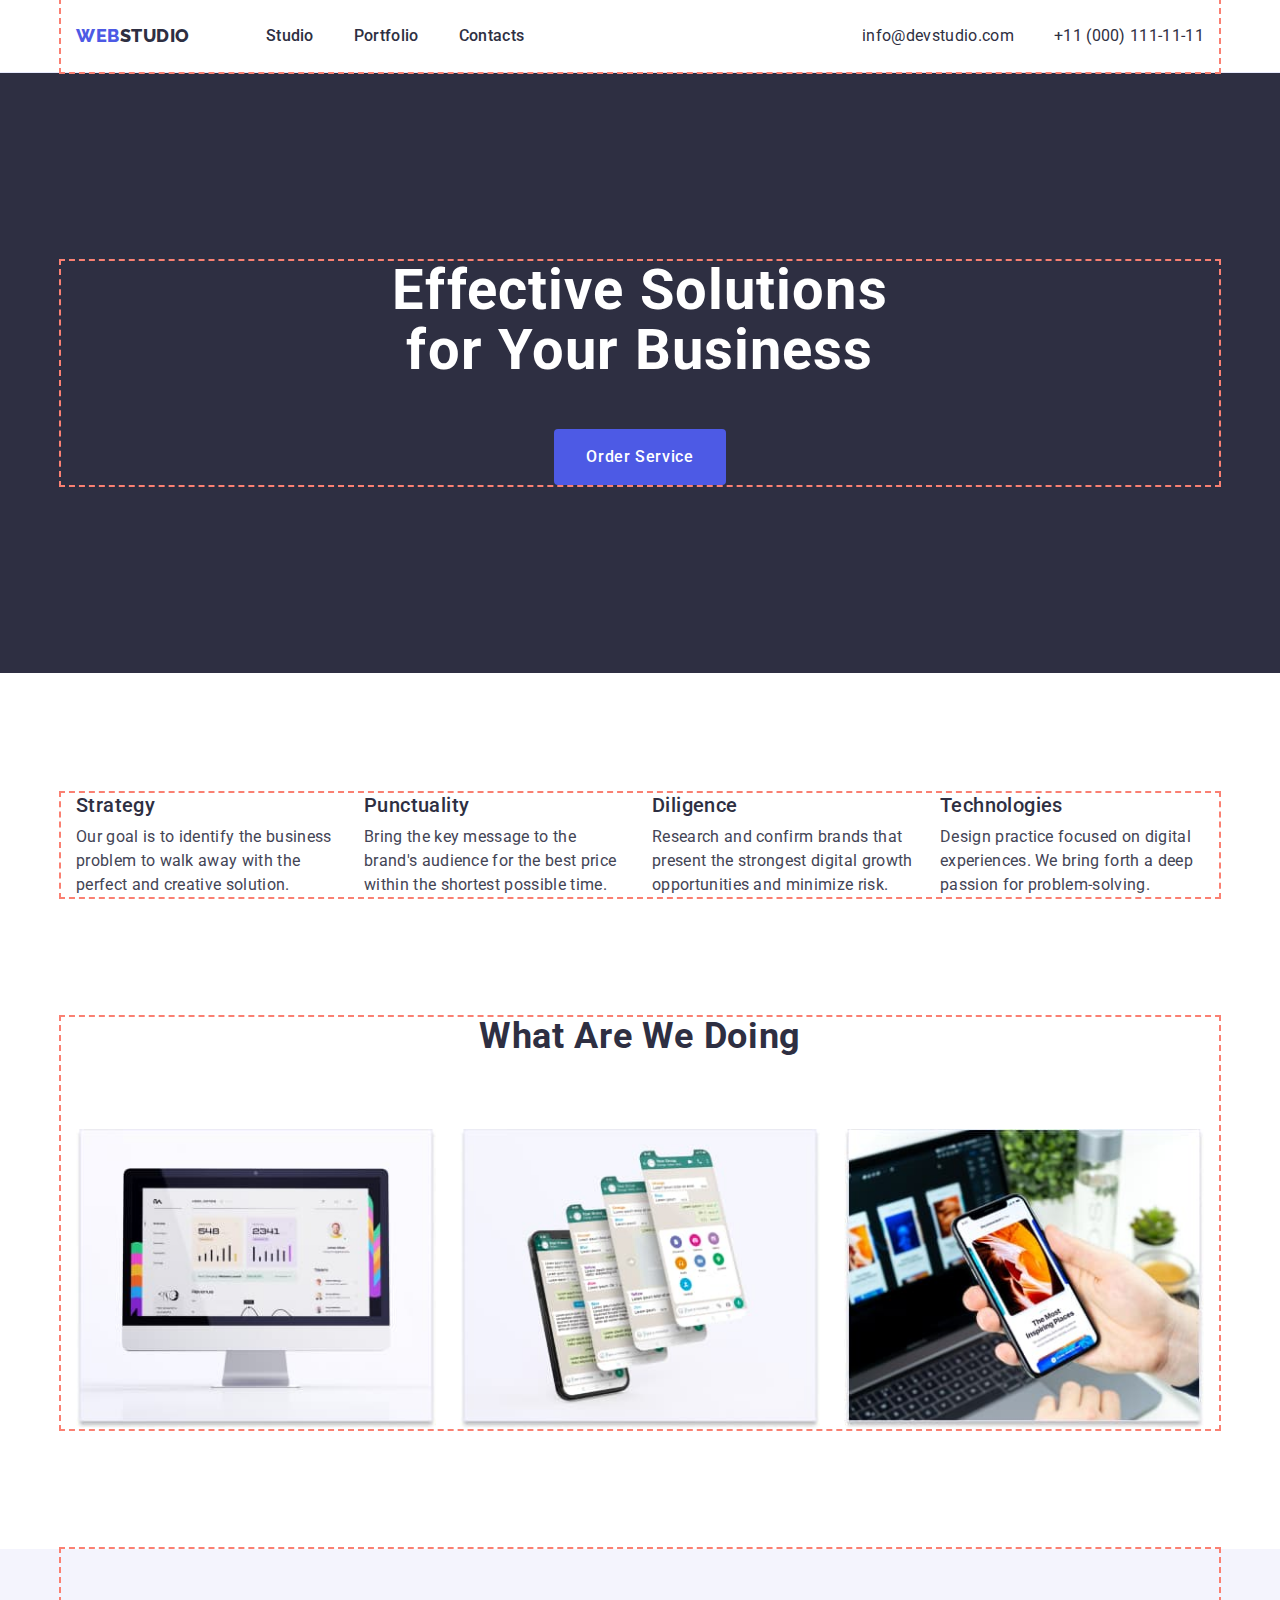
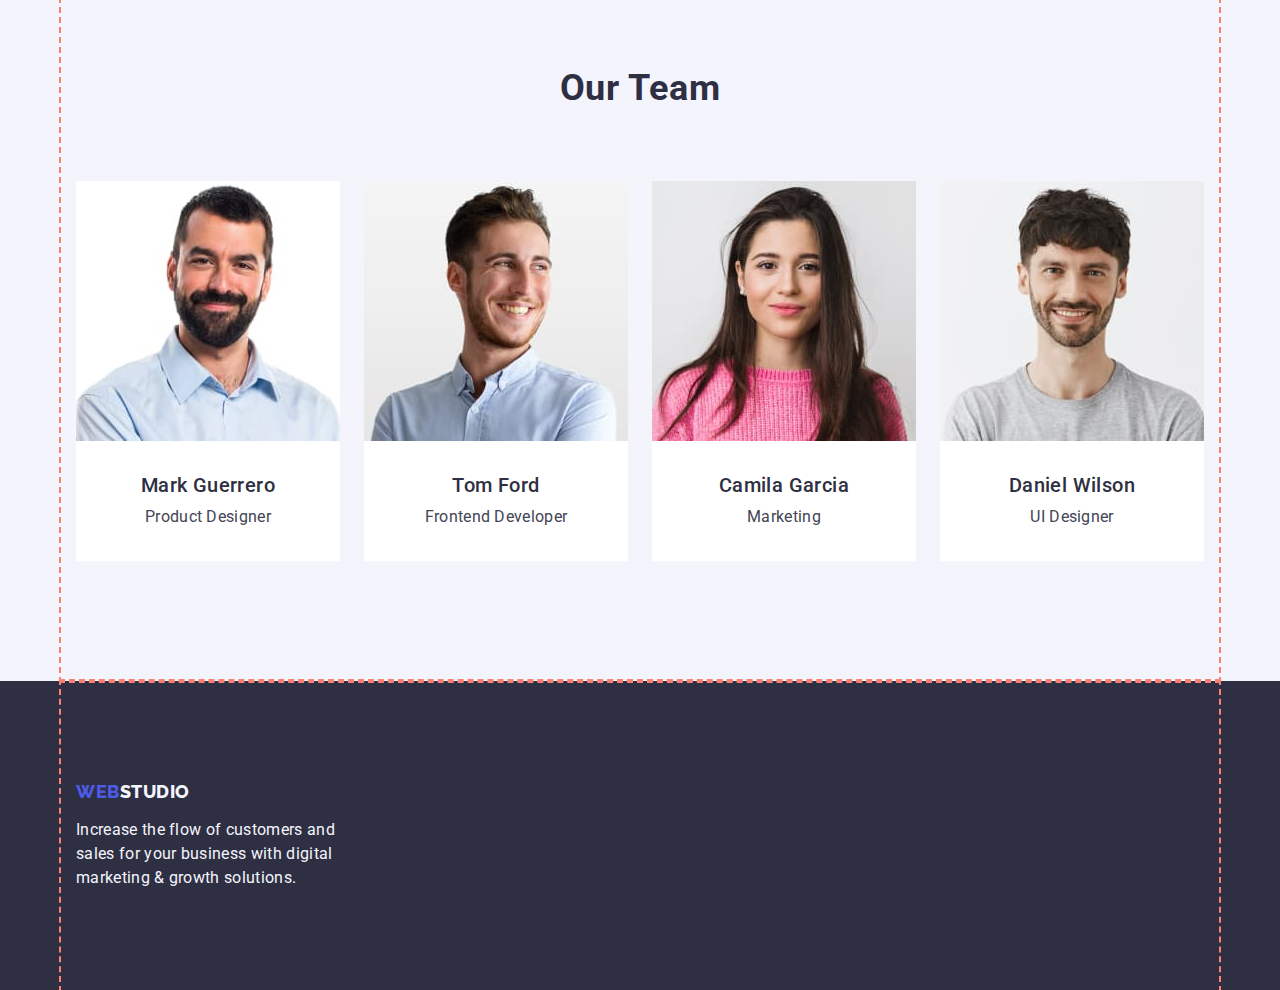
<file: index.html>
<!DOCTYPE html>
<html lang="en">
  <head>
    <meta charset="UTF-8" />
    <meta http-equiv="X-UA-Compatible" content="IE=edge" />
    <meta name="viewport" content="width=device-width, initial-scale=1.0" />
    <title>Document</title>
    <link
      rel="stylesheet"
      href="https://cdn.jsdelivr.net/npm/modern-normalize@1.1.0/modern-normalize.min.css"
    />
    <link rel="preconnect" href="https://fonts.googleapis.com" />
    <link rel="preconnect" href="https://fonts.gstatic.com" crossorigin />
    <link
      href="https://fonts.googleapis.com/css2?family=Raleway:wght@800&family=Roboto:wght@400;500;700;900&display=swap"
      rel="stylesheet"
    />
    <link rel="stylesheet" href="./css/styles.css" />
  </head>
  <body>
    <!--Header section-->
    <header class="header">
      <div class="header-container container">
        <!--Navigation-->

        <nav class="header-nav">
          <a class="logo-link link" href="./index.html">
            Web<span class="header-logo">Studio</span></a
          >
          <ul class="nav-list list">
            <li class="nav-item">
              <a class="nav-link link" href="./index.html">Studio</a>
            </li>
            <li class="nav-item">
              <a class="nav-link link" href="./portfolio.html"> Portfolio</a>
            </li>
            <li class="nav-item">
              <a class="nav-link link" href="">Contacts</a>
            </li>
          </ul>
        </nav>
        <!--Contacts-->
        <address class="header-contacts">
          <ul class="contacts-list list">
            <li class="contacts-item">
              <a class="contacts-link link" href="mailto:info@devstudio.com">
                info@devstudio.com</a
              >
            </li>
            <li class="contacts-item">
              <a class="contacts-link link" href="tel:+110001111111">
                +11 (000) 111-11-11</a
              >
            </li>
          </ul>
        </address>
      </div>
    </header>
    <main>
      <!--Hero section-->
      <section class="hero-section">
        <div class="hero-container container">
          <h1 class="hero-heading">Effective Solutions for Your Business</h1>
          <button class="hero-button" type="button">Order Service</button>
        </div>
      </section>
      <!--Priority section-->
      <section class="priority-section">
        <div class="priority-container container">
          <h2 class="priority-headline headline" hidden>Priorities</h2>
          <ul class="priority-list list">
            <li class="priority-item">
              <h3 class="priority-title title">Strategy</h3>
              <p class="priority-text text">
                Our goal is to identify the business problem to walk away with
                the perfect and creative solution.
              </p>
            </li>
            <li class="priority-item">
              <h3 class="priority-title title">Punctuality</h3>
              <p class="priority-text text">
                Bring the key message to the brand's audience for the best price
                within the shortest possible time.
              </p>
            </li>
            <li class="priority-item">
              <h3 class="priority-title title">Diligence</h3>
              <p class="priority-text text">
                Research and confirm brands that present the strongest digital
                growth opportunities and minimize risk.
              </p>
            </li>
            <li class="priority-item">
              <h3 class="priority-title title">Technologies</h3>
              <p class="priority-text text">
                Design practice focused on digital experiences. We bring forth a
                deep passion for problem-solving.
              </p>
            </li>
          </ul>
        </div>
      </section>
      <!--Our work-->
      <section class="work-section">
        <div class="work-container container">
          <h2 class="work-headline headline">What are we doing</h2>
          <ul class="work-list list">
            <li class="work-item">
              <img
                class="work-img"
                src="./images/our-work/img1.jpg"
                alt="Web app"
                width="360"
                height="300"
              />
            </li>
            <li class="work-item">
              <img
                class="work-img"
                src="./images/our-work/img2.jpg"
                alt="Mobile app"
                width="360"
                height="300"
              />
            </li>
            <li class="work-item">
              <img
                class="work-img"
                src="./images/our-work/img3.jpg"
                alt="Web and Mobile apps"
                width="360"
                height="300"
              />
            </li>
          </ul>
        </div>
      </section>
      <!--Our team-->
      <div class="team-wrapper">
        <div class="team-container container">
          <section class="team-section">
            <h2 class="team-headline headline">Our Team</h2>
            <ul class="team-list list">
              <li class="team-item">
                <img
                  class="team-img"
                  src="./images/our-team/mark.jpg"
                  alt="Product Designer"
                  width="264"
                  height="260"
                />
                <div class="card-content">
                  <h3 class="team-title title">Mark Guerrero</h3>
                  <p class="team-text text">Product Designer</p>
                </div>
              </li>
              <li class="team-item">
                <img
                  class="team-img"
                  src="./images/our-team/tom.jpg"
                  alt="Frontend Developer"
                  width="264"
                  height="260"
                />
                <div class="card-content">
                  <h3 class="team-title title">Tom Ford</h3>
                  <p class="team-text text">Frontend Developer</p>
                </div>
              </li>
              <li class="team-item">
                <img
                  class="team-img"
                  src="./images/our-team/camila.jpg"
                  alt="Marketing"
                  width="264"
                  height="260"
                />
                <div class="card-content">
                  <h3 class="team-title title">Camila Garcia</h3>
                  <p class="team-text text">Marketing</p>
                </div>
              </li>
              <li class="team-item">
                <img
                  class="team-img"
                  src="./images/our-team/daniel.jpg"
                  alt="UI Designer"
                  width="264"
                  height="260"
                />
                <div class="card-content">
                  <h3 class="team-title title">Daniel Wilson</h3>
                  <p class="team-text text">UI Designer</p>
                </div>
              </li>
            </ul>
          </section>
        </div>
      </div>
    </main>
    <!--Footer-->
    <div class="footer-wrapper">
      <div class="footer-container container">
        <footer class="footer-section">
          <a class="logo-link link" href="./index.html">
            Web<span class="footer-logo">Studio</span></a
          >
          <p class="logo-text">
            Increase the flow of customers and sales for your business with
            digital marketing & growth solutions.
          </p>
        </footer>
      </div>
    </div>
  </body>
</html>
</file>
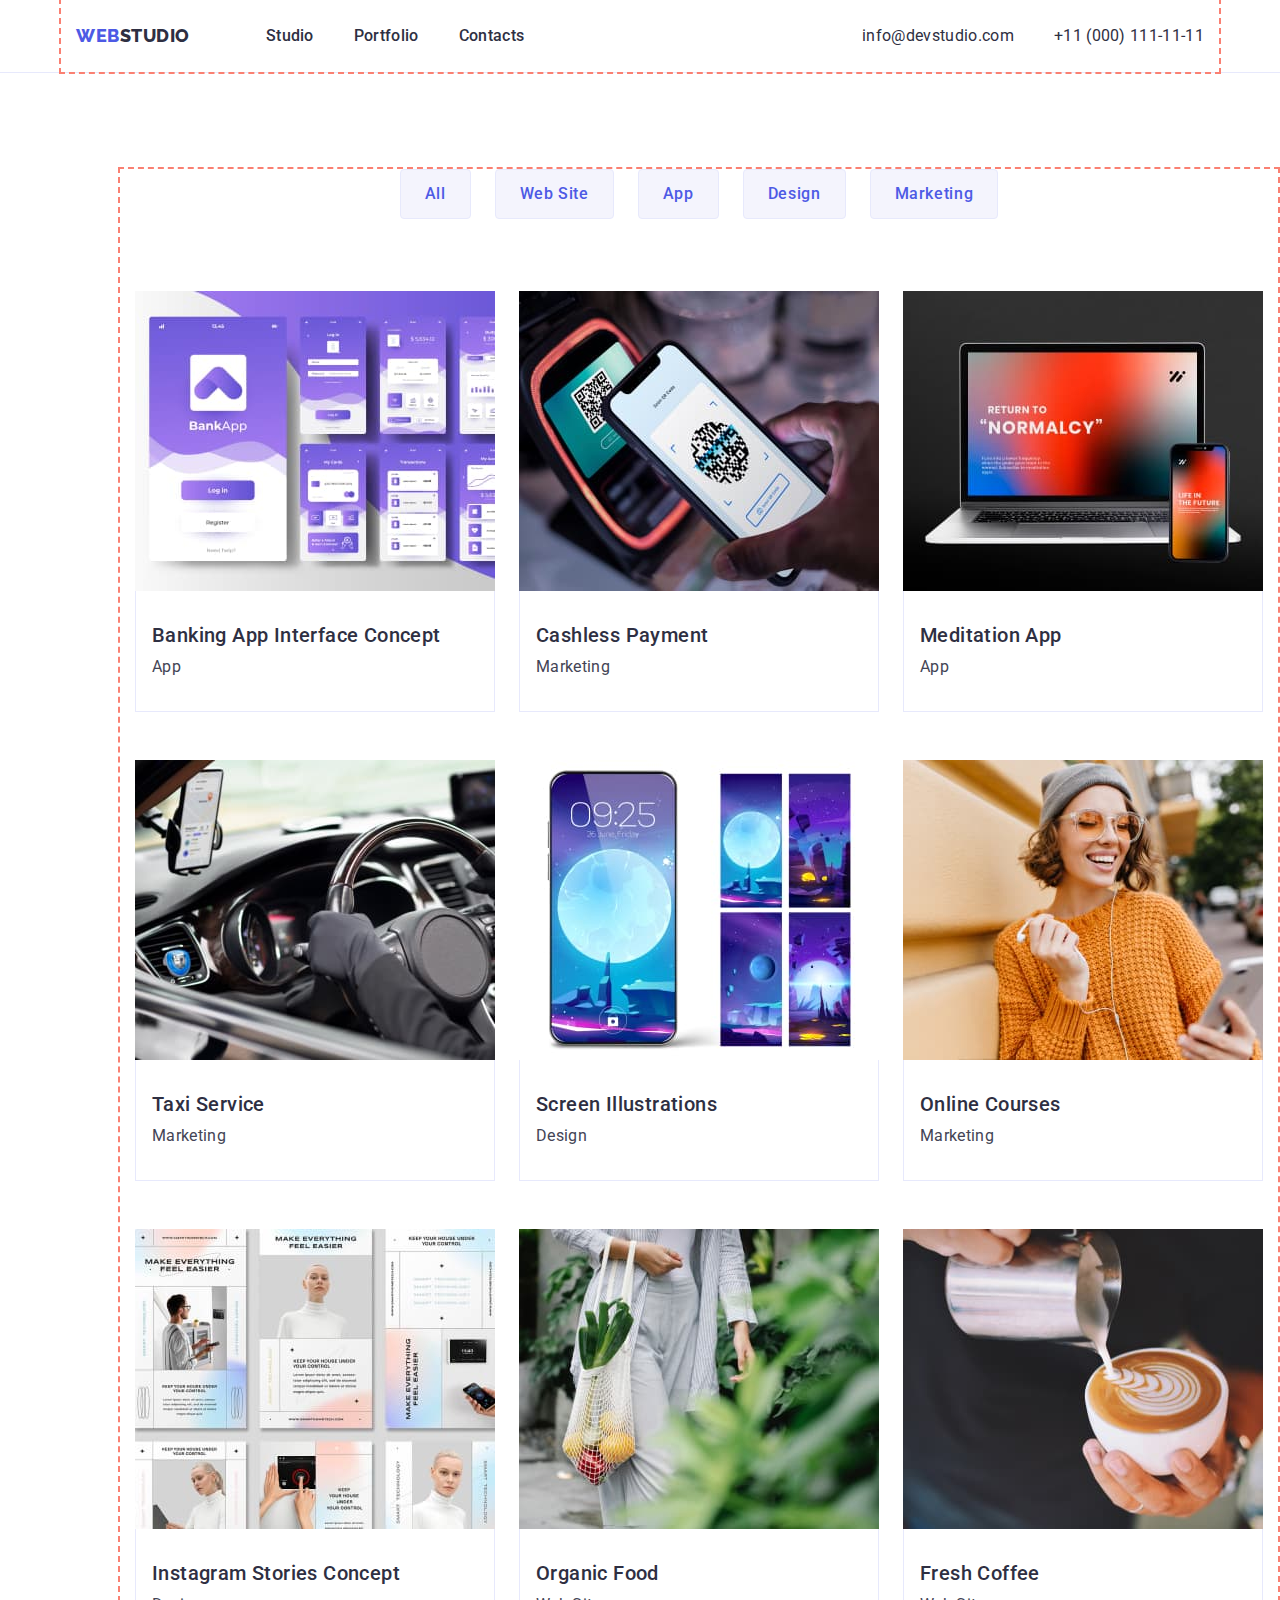
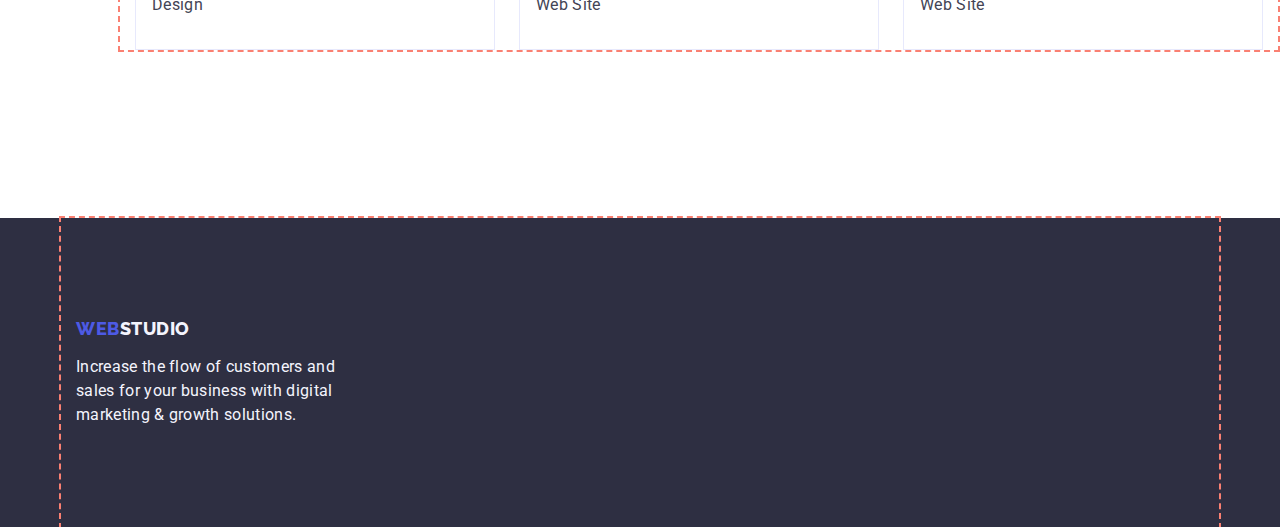
<file: portfolio.html>
<!DOCTYPE html>
<html lang="en">
  <head>
    <meta charset="UTF-8" />
    <meta http-equiv="X-UA-Compatible" content="IE=edge" />
    <meta name="viewport" content="width=device-width, initial-scale=1.0" />
    <title>Portfolio</title>
    <link
      rel="stylesheet"
      href="https://cdn.jsdelivr.net/npm/modern-normalize@1.1.0/modern-normalize.min.css"
    />
    <link rel="preconnect" href="https://fonts.googleapis.com" />
    <link rel="preconnect" href="https://fonts.gstatic.com" crossorigin />
    <link
      href="https://fonts.googleapis.com/css2?family=Raleway:wght@800&family=Roboto:wght@400;500;700;900&display=swap"
      rel="stylesheet"
    />
    <link rel="stylesheet" href="./css/styles.css" />
  </head>
  <body>
    <!--Header section-->
    <header class="header">
      <div class="header-container container">
        <!--Navigation-->

        <nav class="header-nav">
          <a class="logo-link link" href="./index.html">
            Web<span class="header-logo">Studio</span></a
          >
          <ul class="nav-list list">
            <li class="nav-item">
              <a class="nav-link link" href="./index.html">Studio</a>
            </li>
            <li class="nav-item">
              <a class="nav-link link" href="./portfolio.html"> Portfolio</a>
            </li>
            <li class="nav-item">
              <a class="nav-link link" href="">Contacts</a>
            </li>
          </ul>
        </nav>
        <!--Contacts-->
        <address class="header-contacts">
          <ul class="contacts-list list">
            <li class="contacts-item">
              <a class="contacts-link link" href="mailto:info@devstudio.com">
                info@devstudio.com</a
              >
            </li>
            <li class="contacts-item">
              <a class="contacts-link link" href="tel:+110001111111">
                +11 (000) 111-11-11</a
              >
            </li>
          </ul>
        </address>
      </div>
    </header>
    <main>
      <!--Gallery-->
      <section class="gallery-section">
        <div class="portfolio-container container">
          <h1 class="filters-headline headline" hidden>Portfolio</h1>
          <!--Filters-->
          <ul class="filters-list list">
            <li class="filters-item">
              <button class="buttons" type="button">All</button>
            </li>
            <li class="filters-item">
              <button class="buttons" type="button">Web Site</button>
            </li>
            <li class="filters-item">
              <button class="buttons" type="button">App</button>
            </li>
            <li class="filters-item">
              <button class="buttons" type="button">Design</button>
            </li>
            <li class="filters-item">
              <button class="buttons" type="button">Marketing</button>
            </li>
          </ul>

          <!--Images-->
          <ul class="gallery-list list">
            <li class="gallery-item">
              <a class="gallery-link link" href="">
                <img
                  class="img-item"
                  src="./images/portfolio/img1.jpg"
                  alt="Banking App Interface Concept"
                  width="360"
                  height="300"
                />
                <div class="gallery-card-content">
                  <h2 class="gallery-title title">
                    Banking App Interface Concept
                  </h2>
                  <p class="gallery-text text">App</p>
                </div>
              </a>
            </li>
            <li class="gallery-item">
              <a class="gallery-link link" href="">
                <img
                  class="img-item"
                  src="./images/portfolio/img2.jpg"
                  alt="Cashless Payment"
                  width="360"
                  height="300"
                />
                <div class="gallery-card-content">
                  <h2 class="gallery-title title">Cashless Payment</h2>
                  <p class="gallery-text text">Marketing</p>
                </div>
              </a>
            </li>
            <li class="gallery-item">
              <a class="gallery-link link" href="">
                <img
                  class="img-item"
                  src="./images/portfolio/img3.jpg"
                  alt="Meditation App"
                  width="360"
                  height="300"
                />
                <div class="gallery-card-content">
                  <h2 class="gallery-title title">Meditation App</h2>
                  <p class="gallery-text text">App</p>
                </div>
              </a>
            </li>
            <li class="gallery-item">
              <a class="gallery-link link" href="">
                <img
                  class="img-item"
                  src="./images/portfolio/img4.jpg"
                  alt="Taxi Service"
                  width="360"
                  height="300"
                />
                <div class="gallery-card-content">
                  <h2 class="gallery-title title">Taxi Service</h2>
                  <p class="gallery-text text">Marketing</p>
                </div>
              </a>
            </li>
            <li class="gallery-item">
              <a class="gallery-link link" href="">
                <img
                  class="img-item"
                  src="./images/portfolio/img5.jpg"
                  alt="Screen Illustrations"
                  width="360"
                  height="300"
                />
                <div class="gallery-card-content">
                  <h2 class="gallery-title title">Screen Illustrations</h2>
                  <p class="gallery-text text">Design</p>
                </div>
              </a>
            </li>
            <li class="gallery-item">
              <a class="gallery-link link" href="">
                <img
                  class="img-item"
                  src="./images/portfolio/img6.jpg"
                  alt="Online Course"
                  width="360"
                  height="300"
                />
                <div class="gallery-card-content">
                  <h2 class="gallery-title title">Online Courses</h2>
                  <p class="gallery-text text">Marketing</p>
                </div>
              </a>
            </li>
            <li class="gallery-item">
              <a class="gallery-link link" href="">
                <img
                  class="img-item"
                  src="./images/portfolio/img7.jpg"
                  alt="Instagram Stories Concept"
                  width="360"
                  height="300"
                />
                <div class="gallery-card-content">
                  <h2 class="gallery-title title">Instagram Stories Concept</h2>
                  <p class="gallery-text text">Design</p>
                </div>
              </a>
            </li>
            <li class="gallery-item">
              <a class="gallery-link link" href="">
                <img
                  class="img-item"
                  src="./images/portfolio/img8.jpg"
                  alt="Organic Food"
                  width="360"
                  height="300"
                />
                <div class="gallery-card-content">
                  <h2 class="gallery-title title">Organic Food</h2>
                  <p class="gallery-text text">Web Site</p>
                </div>
              </a>
            </li>
            <li class="gallery-item">
              <a class="gallery-link link" href="">
                <img
                  class="img-item"
                  src="./images/portfolio/img9.jpg"
                  alt="Fresh Coffee"
                  width="360"
                  height="300"
                />
                <div class="gallery-card-content">
                  <h2 class="gallery-title title">Fresh Coffee</h2>
                  <p class="gallery-text text">Web Site</p>
                </div>
              </a>
            </li>
          </ul>
        </div>
      </section>
    </main>
    <!--Footer-->
    <div class="footer-wrapper">
      <div class="footer-container container">
        <footer class="footer-section">
          <a class="logo-link link" href="./index.html">
            Web<span class="footer-logo">Studio</span></a
          >
          <p class="logo-text">
            Increase the flow of customers and sales for your business with
            digital marketing & growth solutions.
          </p>
        </footer>
      </div>
    </div>
  </body>
</html>
</file>
<file: css/styles.css>
:root {
   /* Colors */
    --primary-bg-color: #FFFFFF;
    --primary-color: #434455;
    
    --main-title-color: #2E2F42;
    --main-text-color: #434455;
   
    /* Logo */
    --logo-color: #4D5AE5;
    --logo-accent-color: #2E2F42;
   
    /* Hero */
    --hero-main-title: #FFFFFF;
    --hero-bg-color: #2E2F42;
    --hero-btn-bgc: #4d5ae5;
    --hero-button-color: #FFFFFF;
    
    /*Contacts */
    --contacts-text-color: #2E2F42;
   
    /* Team section */
    --team-bg-color: #F4F4FD;
   
    /* Navigation */
    --nav-menu-color: #2E2F42;
    --hover-focus: #404BBF;
    
    /* Footer */
    --footer-bg-color: #2E2F42;
    --footer-logo-color: #F4F4FD;
    --footer-logo-text: #F4F4FD;
   
   /* Portfolio */
    --portfolio-btn-bgc: #F4F4FD;
    --portfolio-btn-color: #4d5ae5;
    --portfolio-btn-hover: #FFFFFF;
    
    
 }
/* Reset starts */
h1, 
h2, 
h3, 
h4, 
h6, 
p {
   margin: 0;
}
.list {
   list-style: none;
   padding: 0;
   margin: 0;
 }
.link {
   text-decoration: none;
   color: currentColor;
 }
img {
   display: block;
 }
button {
   cursor: pointer;
   font-family: inherit;
   color: currentColor;
 }
/* Reset ends */

 /* Main characteristics for body, titles, text and items */
body {
   background-color: var(--primary-bg-color);
   color:var(--primary-color);
   font-family: 'Roboto', sans-serif;
   font-style: normal;
   font-weight: 400;
   font-size: 16px;
   letter-spacing: 0.02em;
 }

.container {
   width: 1158px;
   margin: 0 auto;
   padding: 0 15px;
   
   
   outline: 2px dashed salmon;
   
 }
 /* Header 3 */
.title {
    color: var(--main-title-color);
    font-weight: 500;
    font-size: 20px;
    line-height: 1.2;
    letter-spacing: 0.02em;
    
}

/* Text on the page */
.text {
   color: var(--main-text-color);
   font-size: 16px;
   line-height: 1.5;
   letter-spacing: 0.02em;
}



 /* Header section */
.header {
   border-bottom: 1px solid #e7e9fc;
}
.header-container {
   display: flex;
   align-items: center;
   justify-content: space-between;
}

 /* Logo */
.logo-link {
    color: var(--logo-color);
    font-family: 'Raleway', sans-serif;
    font-weight: 800;
    font-size: 18px;
    line-height: 1.17;
    letter-spacing: 0.03em;
    text-transform: uppercase;
    padding: 0;
    margin-right: 76px;
 }
.header-logo {
    color: var(--logo-accent-color);
 }
.header-nav {
   display: flex;
   flex-direction: row;
   align-items: center;
}
.nav-list {
      display: flex;
      flex-direction: row;
      align-items: center;
      gap: 40px;
      margin-right: 332px;
   }
.nav-link{
    color: var(--nav-menu-color);
    font-weight: 500;
    line-height: 1.5;
    display: inline-block;
    padding: 24px 0;
 }
 
.nav-link:hover:hover, 
.nav-link:focus:focus 
 {
   color: var(--hover-focus);
 }


 /* Contacts */
.header-contacts {
   font-style: normal;
 }
.contacts-list {
   display: flex;
   flex-direction: row;
   align-items: center;
   gap: 40px;

 }
 
.contacts-link {
   color: var(--contacts-text-color);
   line-height: 1.5;
 } 

.contacts-link:hover, 
.contacts-link:focus {
   color: var(--hover-focus);
 }


 /* Hero section */
.hero-section {
   background-color: var(--hero-bg-color);
   padding: 188px 0;
 }

/* Hero heading */
.hero-container {
   display: flex;
   flex-direction: column;
   align-items: center;
   justify-content: center;
   gap: 48px;
   }
.hero-heading {
   color: var(--hero-main-title);
   font-weight: 700;
   font-size: 56px;
   line-height: 1.07;
   letter-spacing: 0.02em;
   max-width: 496px;
   text-align: center;
 }

.hero-button {
   background-color: var(--hero-btn-bgc);
   color: var(--hero-button-color);
   font-family: 'Roboto', sans-serif;
   font-weight: 500;
   font-size: 16px;
   line-height: 1.5;
   letter-spacing: 0.04em;
   padding: 16px 32px;
   border-radius: 4px;
   min-width: 169px;
   height: 56px;
   border: none;
}
.hero-button:hover,
.hero-button:focus {
    background-color: var(--hover-focus);
}

/* Priority section */
.priority-section {
   padding: 120px 0;
}
.priority-container {
   display: flex;
}
.priority-list {
   display: flex;
   flex-direction: row;
   align-items: flex-start;
   gap: 24px;
}
.priority-item {
   width: calc((100% - 72px) / 4);
}
.priority-title {
   margin-bottom: 8px;
}

/* Our work */
/* h2 */
.work-section {
padding-bottom: 120px;
}
.work-list {
   display: flex;
   flex-wrap: wrap;
   justify-content: space-between;
   gap: 24px;
}
.work-item {
   width: calc((100% - 48px) / 3);
}
.headline {
   color: var(--main-title-color);
   font-weight: 700;
   font-size: 36px;
   line-height: 1.11;
   text-align: center;
   text-transform: capitalize;
   letter-spacing: 0.02em;
   margin-bottom: 72px;
}


/* Our team */
.team-wrapper {
   background-color: var(--team-bg-color);
}
.team-section {
   padding: 120px 0;
}
.team-list {
   display: flex;
   flex-wrap: wrap;
   justify-content: space-between;
   gap: 24px;
}
.team-item {
   background-color: var(--primary-bg-color);
   width: calc((100% - 72px) / 4);
}
.card-content {
   display: flex;
   flex-direction: column;
   justify-content: center;
   align-items: center;
   padding: 32px 16px;
   border-radius: 0px 0px 4px 4px;
}
.team-title {
   text-align: center;
   margin-bottom: 8px
}
.team-text {
   text-align: center;
}
/* Footer */
.footer-wrapper {
    background-color: var(--footer-bg-color);
}
.footer-section {
  padding-top: 100px;
  padding-bottom: 100px;
}

.footer-logo {
    color:var(--footer-logo-color);
}
.footer-section .link {
   display: inline-block;
   margin-bottom: 16px;
}
.logo-text {
   color: var(--footer-logo-text);
   line-height: 1.5;
   width: 264px;
}


/* Portfolio */
/* Filters */
.filters-list {
   display: flex;
   justify-content: center;
   gap: 24px; 
   margin-bottom: 72px;
}
.buttons {
   background-color: var(--portfolio-btn-bgc);
   color: var(--portfolio-btn-color);
   border: 1px solid #E7E9FC;
   border-radius: 4px;
   font-family: 'Roboto', sans-serif;
   font-weight: 500;
   font-size: 16px;
   line-height: 1.5;
   letter-spacing: 0.04em;
   padding: 12px 24px;
   border-radius: 4px;
   
}
.buttons:hover, .buttons:focus {
    background-color: var(--hover-focus);
    color: var(--portfolio-btn-hover);
   border: 1px solid transparent;
}
/*Gallery */
.gallery-section {
   padding: 96px 120px;
}

.gallery-list {
   display: flex;
   flex-direction: row;
   flex-wrap: wrap;
   justify-content: space-between;
   column-gap: 24px;
   row-gap: 48px;
   margin-bottom: 72px;
}
.gallery-item {
   width: calc((100% - 48px) / 3);
   
}

.gallery-card-content {
   display: flex;
   flex-direction: column;
   padding: 32px 16px;
   border: 1px solid #e7e9fc;
   border-top: none;
}
.gallery-title {
   margin-bottom: 8px;
}
</file>
